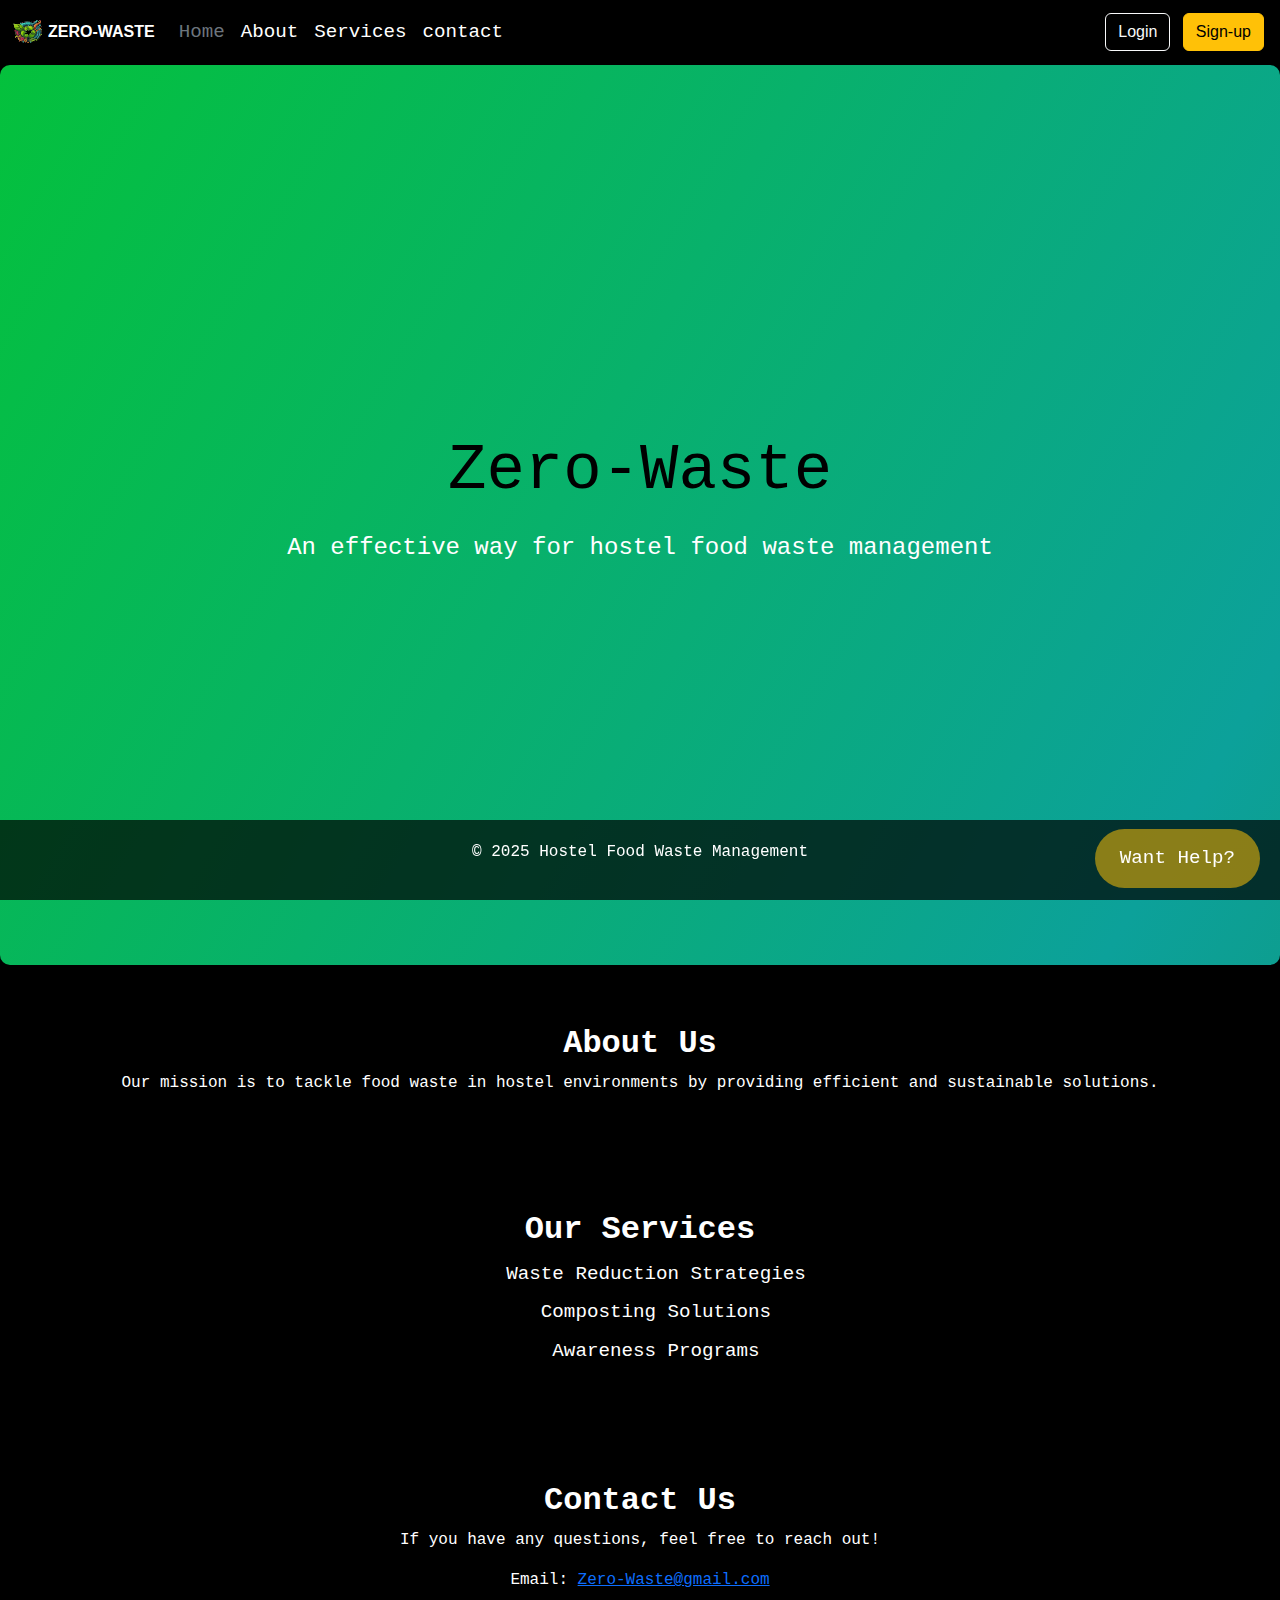
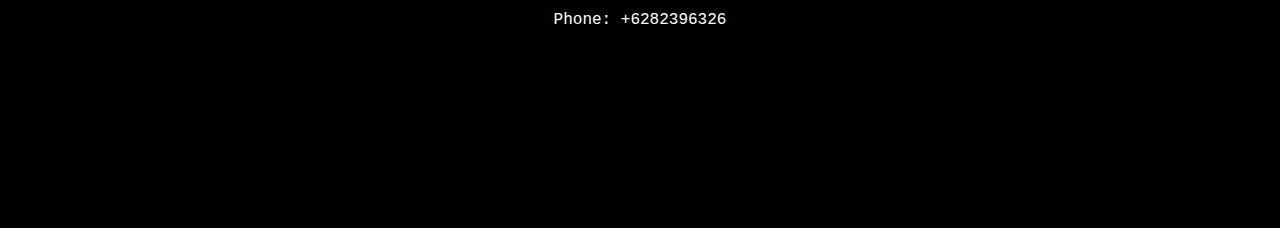
<file: index.html>
<!DOCTYPE html>
<html lang="en">
<head>
    <meta charset="UTF-8">
    <meta name="viewport" content="width=device-width, initial-scale=1.0">
    <meta http-equiv="X-UA-Compatible" content="ie=edge">
    <title>Hostel Food Waste Management</title>
    <link rel="stylesheet" href="home.css">
    <link href="https://cdn.jsdelivr.net/npm/bootstrap@5.3.3/dist/css/bootstrap.min.css" rel="stylesheet">


</head>
<body style="background-color: black; color: white; font-family: Arial, sans-serif;">
   
    <div id="navibar" class="d-flex flex-wrap align-items-center justify-content-center justify-content-lg-start">
        
        <a href="/" class="d-flex align-items-center mb-2 mb-lg-0 text-white text-decoration-none me-3 ms-2">
          <img src="./image/logo.svg" alt="Logo" width="40" height="32">
            <span class="fs-6 fw-bold">ZERO-WASTE</span>
        </a>
      
        <ul class="nav col-12 col-lg-auto me-lg-auto mb-2 justify-content-center mb-md-0">
          <li><a href="#home" class="nav-link px-2 text-secondary">Home</a></li>
          <li><a href="#about" class="nav-link px-2 text-white">About</a></li>
          <li><a href="#services" class="nav-link px-2 text-white">Services</a></li>
          <li><a href="#contact" class="nav-link px-2 text-white">contact</a></li>
        </ul>

       

        <div class="text-end">
          <button type="button" class="btn btn-outline-light me-2"><a href="login.html" style="text-decoration: none; color: inherit;">Login</a></button>
          <button type="button" class="btn btn-warning me-3"><a href="signup.html" style="text-decoration: none; color: inherit;">Sign-up</a></button>
        </div>
    </div>

    <section id="home" class="section home">
        <div class="content">
            <h1>Zero-Waste</h1>
            <p >An effective way for hostel food waste management</p>
        </div>
    </section>

    <section id="about" class="section about">
        <h2 class="subhead">About Us</h2>
        <p>Our mission is to tackle food waste in hostel environments by providing efficient and sustainable solutions.</p>
    </section>

    <section id="services" class="section services">
        <h2 class="subhead">Our Services</h2>
        <ul>
            <li>Waste Reduction Strategies</li>
            <li>Composting Solutions</li>
            <li>Awareness Programs</li>
        </ul>
    </section>

    <section id="contact" class="section contact" >
        <h2 class="subhead">Contact Us</h2>
        <p>If you have any questions, feel free to reach out!</p>
        <p>Email: <a href="mailto:info@foodwastemanagement.com">Zero-Waste@gmail.com</a></p>
        <p>Phone: +6282396326</p>
    </section>
	<section id="help" class="section help">
    <a href="login.html" class="button bottom-button" z-index="1">Want Help?</a>
	</section>
    <footer>
        <p>&copy; 2025 Hostel Food Waste Management</p>
    </footer>
</body>
</html>
</file>
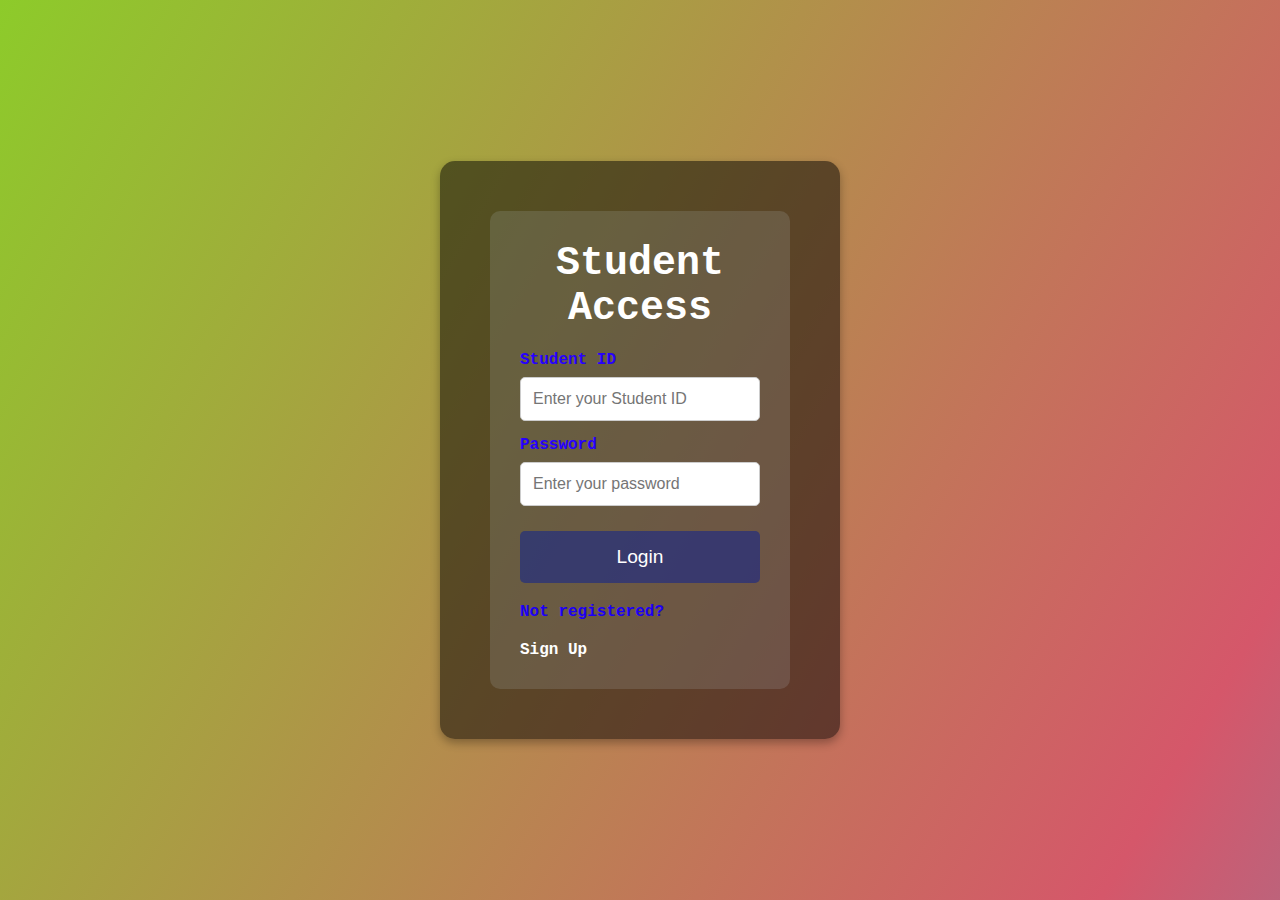
<file: login.html>
<!DOCTYPE html>
<html lang="en">
<head>
    <meta charset="UTF-8">
    <meta name="viewport" content="width=device-width, initial-scale=1.0">
    <meta http-equiv="X-UA-Compatible" content="ie=edge">
    <title>Student Login</title>
    <link rel="stylesheet" href="login.css">
</head>
<body>

    <section class="login-container">
        <div class="login-box">
            <h1>Student Access</h1>
            <form id="login-form" onsubmit="return validateForm(event)">
                <label for="student-id">Student ID</label>
                <input type="text" id="student-id" name="student-id" required placeholder="Enter your Student ID">

                <label for="password">Password</label>
                <input type="password" id="password" name="password" required placeholder="Enter your password">

                <div id="error-message" class="error-message"></div>
	
                <button type="submit" class="login-button">Login</button>

            </form>

            <p id="regis">Not registered? <a href="signup.html" class="sign-in-link">Sign Up</a></p>
        </div>
    </section>

    <script>
        function validateForm(event) {
            event.preventDefault(); // Prevent form submission until validation

            var studentId = document.getElementById('student-id').value;
            var password = document.getElementById('password').value;
            var errorMessage = document.getElementById('error-message');

            // Clear previous error messages
            errorMessage.innerHTML = '';

            if (studentId === '' || password === '') {
                errorMessage.innerHTML = 'Please fill in both fields.';
                return false; // Prevent form submission
            }

            // If both fields are filled, navigate to the menu page
            window.location.href = "menu.html";
            return true; // Allow form submission (though we're redirecting manually)
        }
    </script>

</body>
</html>
</file>
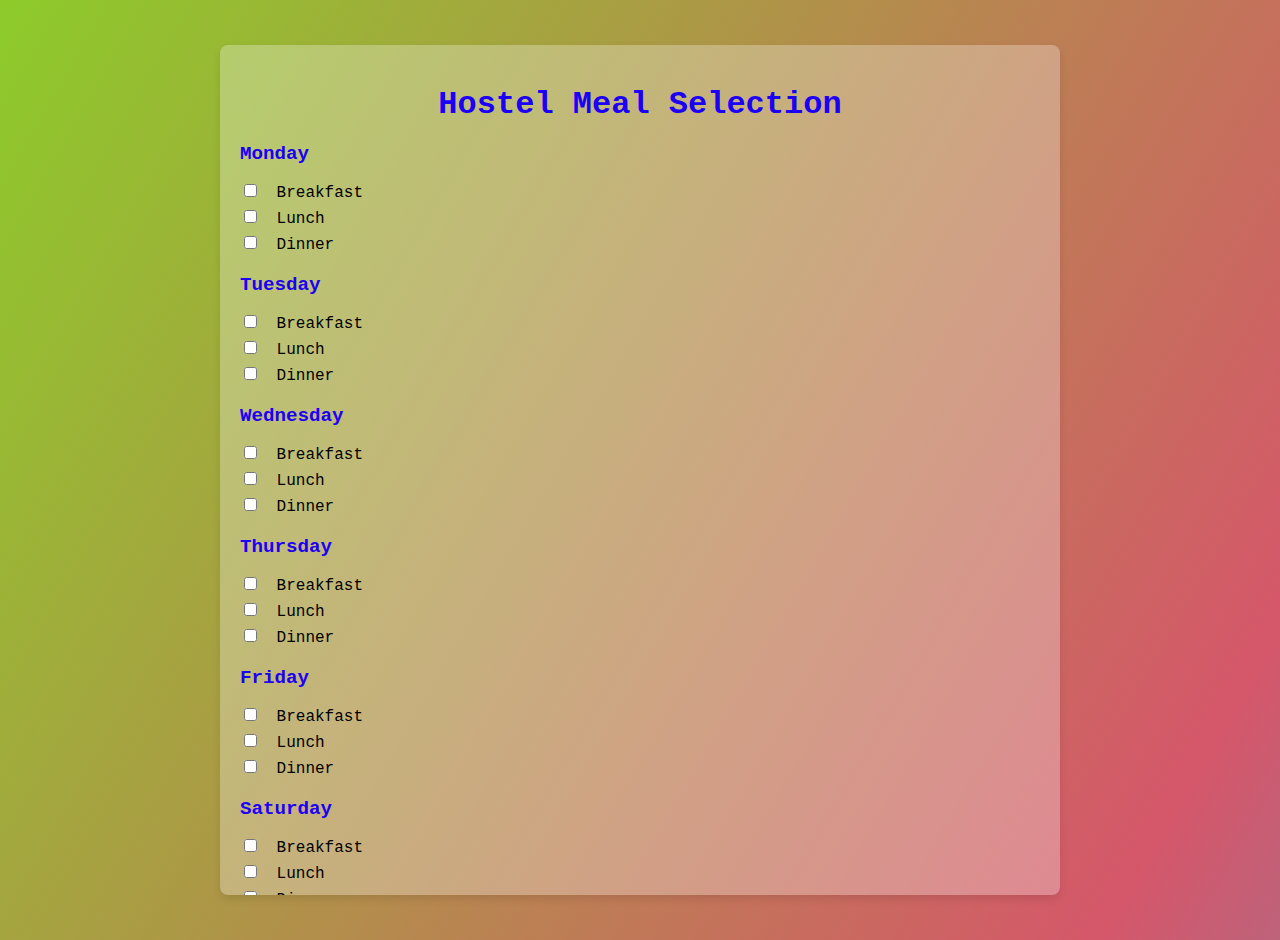
<file: menu.html>
<!DOCTYPE html>
<html lang="en">
<head>
    <meta charset="UTF-8">
    <meta name="viewport" content="width=device-width, initial-scale=1.0">
    <meta http-equiv="X-UA-Compatible" content="ie=edge">
    <title>Meal Selection</title>
    <style>
        
        body {
            font-family:'Courier New', Courier, monospace;
            background-color: #f4f4f9;
            margin: 0;
            padding: 0; 
            background: linear-gradient(300deg, #00bfff, #d5576a, #8dcb2a);
            background-size: 180% 180%;
            animation: gradient-animation 18s ease infinite;
        }

@keyframes gradient-animation {
  0% {
    background-position: 0% 50%;
  }
  50% {
    background-position: 100% 50%;
  }
  100% {
    background-position: 0% 50%;
  }

        }
        
        .menu-container {
            display: flex;
            justify-content: center;
            align-items: center;
            height: 100vh;
            padding: 20px;
        }

        .menu-box {
            width: 100%;
            max-width: 800px;
            background-color: rgba(255, 254, 254, 0.281);
            padding: 20px;
            box-shadow: 0 4px 8px rgba(0, 0, 0, 0.1);
            border-radius: 8px;
            overflow-y: auto;
            max-height: 90vh; /* Prevent overflowing */
        }

        h1 {
            text-align: center;
            margin-bottom: 20px;
            color: #1c00f4;
        }

        .day-section {
            margin-bottom: 20px;
        }

        h2 {
            margin-top: 0;
            font-size: 1.2em;
            color: #1c00f4;
        }

        label {
            display: block;
            font-size: 1em;
            margin-bottom: 5px;
        }

        input[type="checkbox"] {
            margin-right: 10px;
        }

        .submit-button {
            display: block;
            width: 100%;
            padding: 10px;
            background-color: #1c00f4;
            color: white;
            border: none;
            font-size: 1.2em;
            border-radius: 5px;
            cursor: pointer;
        }

        .submit-button:hover {
            background-color: #45a049;
        }

        #confirmation-message {
            text-align: center;
            padding: 20px;
            background-color: #ffeb3b;
            border: 1px solid #fdd835;
            margin-top: 20px;
        }
    </style>
</head>
<body>

    <section class="menu-container">
        <div class="menu-box" id="menu-box">
            <h1>Hostel Meal Selection</h1>
            <form id="menu-form" onsubmit="return handleFormSubmit(event)">
                <div class="day-section">
                    <h2>Monday</h2>
                    <label>
                        <input type="checkbox" name="monday-breakfast"> Breakfast
                    </label>
                    <label>
                        <input type="checkbox" name="monday-lunch"> Lunch
                    </label>
                    <label>
                        <input type="checkbox" name="monday-dinner"> Dinner
                    </label>
                </div>
                <div class="day-section">
                    <h2>Tuesday</h2>
                    <label>
                        <input type="checkbox" name="tuesday-breakfast"> Breakfast
                    </label>
                    <label>
                        <input type="checkbox" name="tuesday-lunch"> Lunch
                    </label>
                    <label>
                        <input type="checkbox" name="tuesday-dinner"> Dinner
                    </label>
                </div>
                <div class="day-section">
                    <h2>Wednesday</h2>
                    <label>
                        <input type="checkbox" name="wednesday-breakfast"> Breakfast
                    </label>
                    <label>
                        <input type="checkbox" name="wednesday-lunch"> Lunch
                    </label>
                    <label>
                        <input type="checkbox" name="wednesday-dinner"> Dinner
                    </label>
                </div>
                <div class="day-section">
                    <h2>Thursday</h2>
                    <label>
                        <input type="checkbox" name="thursday-breakfast"> Breakfast
                    </label>
                    <label>
                        <input type="checkbox" name="thursday-lunch"> Lunch
                    </label>
                    <label>
                        <input type="checkbox" name="thursday-dinner"> Dinner
                    </label>
                </div>
                <div class="day-section">
                    <h2>Friday</h2>
                    <label>
                        <input type="checkbox" name="friday-breakfast"> Breakfast
                    </label>
                    <label>
                        <input type="checkbox" name="friday-lunch"> Lunch
                    </label>
                    <label>
                        <input type="checkbox" name="friday-dinner"> Dinner
                    </label>
                </div>
                <div class="day-section">
                    <h2>Saturday</h2>
                    <label>
                        <input type="checkbox" name="saturday-breakfast"> Breakfast
                    </label>
                    <label>
                        <input type="checkbox" name="saturday-lunch"> Lunch
                    </label>
                    <label>
                        <input type="checkbox" name="saturday-dinner"> Dinner
                    </label>
                </div>
                <div class="day-section">
                    <h2>Sunday</h2>
                    <label>
                        <input type="checkbox" name="sunday-breakfast"> Breakfast
                    </label>
                    <label>
                        <input type="checkbox" name="sunday-lunch"> Lunch
                    </label>
                    <label>
                        <input type="checkbox" name="sunday-dinner"> Dinner
                    </label>
                </div>

                <button type="submit" class="submit-button">Submit</button>
            </form>
            <div id="confirmation-message" class="confirmation-message" style="display: none;">
                <h2>You have already submitted!</h2>
            </div>
        </div>
    </section>

    <script>
        function handleFormSubmit(event) {
            event.preventDefault(); // Prevent the form from submitting

            // Check if any checkbox is selected
            const checkboxes = document.querySelectorAll('input[type="checkbox"]');
            let isSelected = false;
            checkboxes.forEach(function(checkbox) {
                if (checkbox.checked) {
                    isSelected = true;
                }
            });

            // If no checkboxes are selected, show a confirmation message
            if (!isSelected) {
                alert("Please select at least one meal.");
                return false; // Prevent the form submission
            }

            // If form is valid, navigate to submit page
            window.location.href = "submit.html";
            return true; // Allow form submission
        }
    </script>

</body>
</html>
</file>
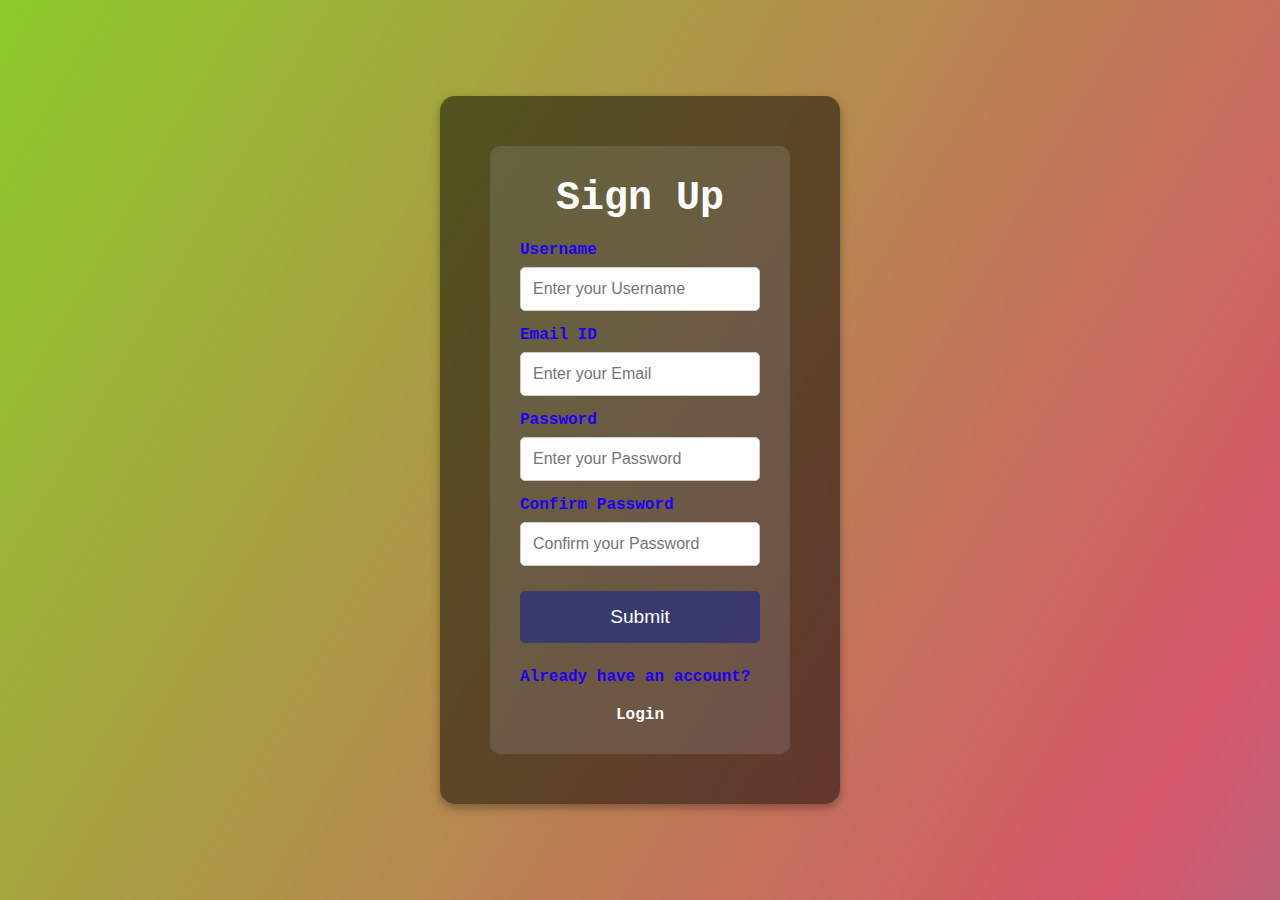
<file: signup.html>
<!DOCTYPE html>
<html lang="en">
<head>
    <meta charset="UTF-8">
    <meta name="viewport" content="width=device-width, initial-scale=1.0">
    <meta http-equiv="X-UA-Compatible" content="ie=edge">
    <title>Sign Up</title>
    <link rel="stylesheet" href="signup.css">
</head>
<body>

    <section class="form-container">
        <div class="form-box">
            <h1>Sign Up</h1>
            <form id="signup-form" onsubmit="return validateSignUpForm(event)">
                <label for="username">Username</label>
                <input type="text" id="username" name="username" placeholder="Enter your Username" required>

                <label for="email">Email ID</label>
                <input type="email" id="email" name="email" placeholder="Enter your Email" required>

                <label for="password">Password</label>
                <input type="password" id="password" name="password" placeholder="Enter your Password" required>

                <label for="confirm-password">Confirm Password</label>
                <input type="password" id="confirm-password" name="confirm-password" placeholder="Confirm your Password" required>

                <div id="error-message" class="error-message"></div>

                <button type="submit" class="submit-button">Submit</button>
            </form>

            <p id="regis">Already have an account? <a href="login.html" class="login-link">Login</a></p>
        </div>
    </section>

    <script>
        function validateSignUpForm(event) {
            event.preventDefault(); // Prevent form submission until validation

            var username = document.getElementById('username').value;
            var email = document.getElementById('email').value;
            var password = document.getElementById('password').value;
            var confirmPassword = document.getElementById('confirm-password').value;
            var errorMessage = document.getElementById('error-message');

            // Clear previous error messages
            errorMessage.innerHTML = '';

            // Validate the form fields
            if (username === '' || email === '' || password === '' || confirmPassword === '') {
                errorMessage.innerHTML = 'Please fill in all fields.';
                return false; // Prevent form submission
            }

            // Check if passwords match
            if (password !== confirmPassword) {
                errorMessage.innerHTML = 'Passwords do not match.';
                return false; // Prevent form submission
            }

            // If validation passes, navigate to menu page
            window.location.href = "menu.html";
            return true; // Prevent form submission as we're manually redirecting
        }
    </script>

</body>
</html>
</file>
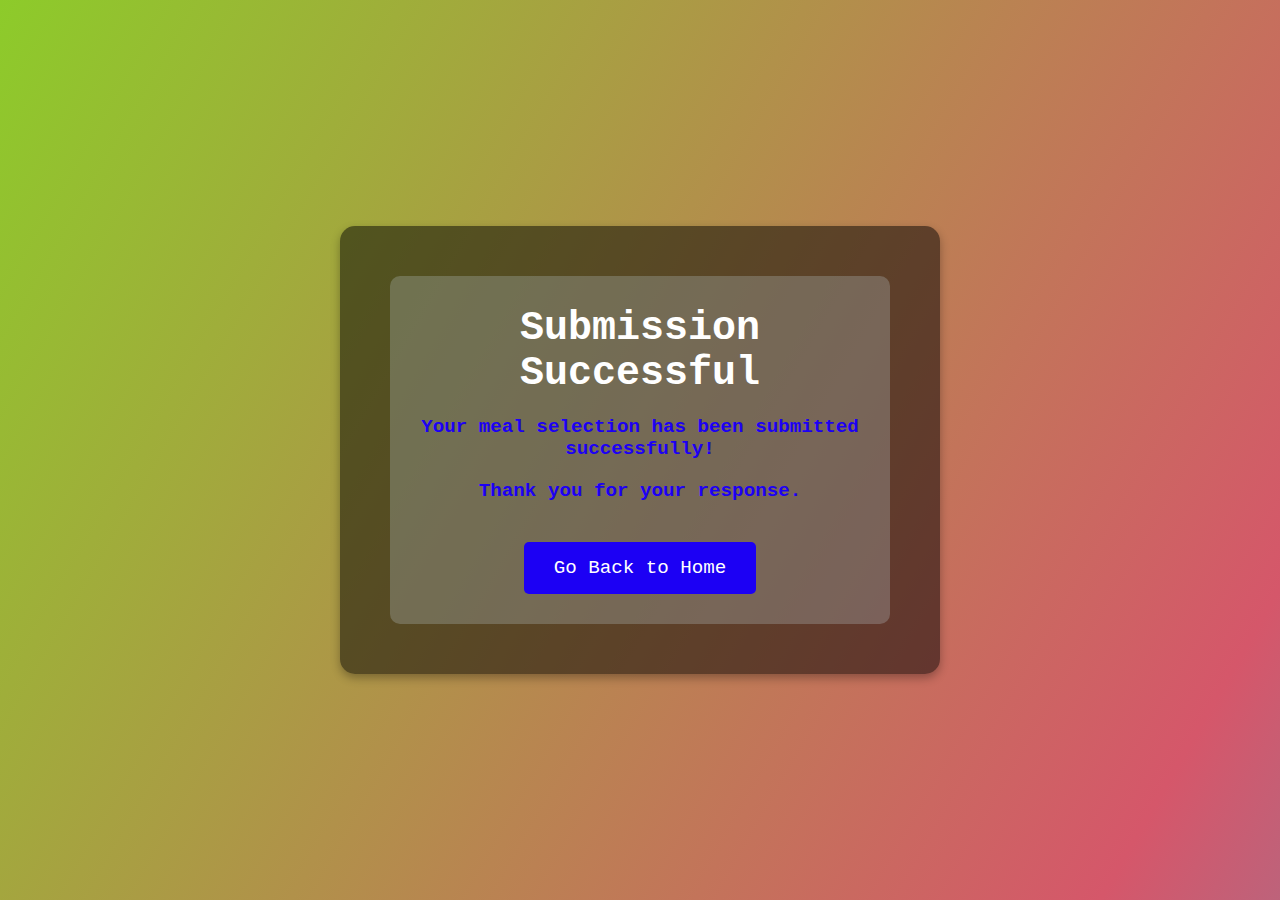
<file: submit.html>
<!DOCTYPE html>
<html lang="en">
<head>
    <meta charset="UTF-8">
    <meta name="viewport" content="width=device-width, initial-scale=1.0">
    <meta http-equiv="X-UA-Compatible" content="ie=edge">
    <title>Submission Confirmation</title>
    <link rel="stylesheet" href="submit.css">
</head>
<body>

    <section class="submission-container">
        <div class="submission-box">
            <h1>Submission Successful</h1>
            <p>Your meal selection has been submitted successfully!</p>
            <p>Thank you for your response.</p>
            
            <a href="home.html" class="go-back-button">Go Back to Home</a>
        </div>
    </section>

</body>
</html>
</file>
<file: home.css>
* {
    margin: 0;
    padding: 0;
    box-sizing: border-box;
}

body {
    font-family: Arial, sans-serif;
    background-image: url('https://www.example.com/aesthetic-hostel-food-waste.jpg');
    background-size: cover;
    background-position: center;
    color: #fff;
}

.navibar{
    background: rgba(0, 0, 0, 0.7);
    padding: 10px 0;
    position: fixed;
    width: 100%;
    top: 0;
    left: 0;
    z-index: 1000;
    padding-bottom: 20px;
    
}

nav ul {
    display: flex;
    justify-content: center;
    list-style-type: none;
}

nav ul li {
    margin: 0 20px;
}

nav ul li a {
    text-decoration: none;
    color: white;
    font-size: 1.2em;
    padding: 10px 20px;
    transition: color 0.3s ease;
}

nav ul li a:hover {
    color: #ff9800;
}

.section {
    padding: 60px 20px;
    text-align: center;
}

.home {
    display: flex;
    justify-content: center;
    align-items: center;
    height: 100vh;
    flex-direction: column;
    text-align: center;
   background: linear-gradient(300deg, #198541, #0ca19a, #04c13c);
  background-size: 180% 180%;
  animation: gradient-animation 5s ease infinite;
    border-radius: 10px;
}


@keyframes gradient-animation {
    0% {
      background-position: 0% 50%;
    }
    50% {
      background-position: 100% 50%;
    }
    100% {
      background-position: 0% 50%;
    }
}
.home h1 {
    font-size: 4em;
    margin-bottom: 20px;
    color: #000000; 
    font-family:'Courier New', Courier, monospace
}

.home p {
    font-size: 1.5em;
    margin-bottom: 30px;
    color: #fff;
    font-family: 'Courier New', Courier, monospace;
}

.button {
    background-color: #ff9800;
    color: white;
    text-decoration: none;
    padding: 15px 30px;
    border-radius: 30px;
    font-size: 1.2em;
    transition: background-color 0.3s ease;
}

.button:hover {
    background-color: #ff5722;
}

.bottom-button {
    position:fixed;
    bottom: 12px;
    right: 20px;
    background-color: #ffc10789;
    color: rgb(255, 255, 255);
    padding: 15px 25px;
    font-size: 1.2em;
    border-radius: 30px;
    text-decoration: none;
    transition: background-color 0.3s ease;
    z-index: 1;
    font-family: 'Courier New', Courier, monospace;
}

.bottom-button:hover {
    background-color: #388e3c; /* Darker green on hover */
}

.about, .services, .contact {
    background: rgba(0, 0, 0, 0.6);
    margin: 20px 0;
    border-radius: 10px;
    padding: 40px;
}

h2 {
    font-size: 2em;
    margin-bottom: 20px;
    color: #ffffff;
    font-family: 'Courier New', Courier, monospace;
}

ul {
    list-style-type: none;
    padding-left: 0;
    font-family: 'Courier New', Courier, monospace;
    
}

ul li {
    font-size: 1.2em;
    margin: 10px 0;
    font-family: 'Courier New', Courier, monospace;
}

footer {
    text-align: center;
    padding: 20px;
    background: rgba(0, 0, 0, 0.7);
    position: fixed;
    width: 100%;
    bottom: 0;
    color: #fff;
    font-family: 'Courier New', Courier, monospace;
}
#about{
    font-family: 'Courier New', Courier, monospace;
}
#contact
{
    font-family: 'Courier New', Courier, monospace;
}

.subhead
{
    font-family: 'Courier New', Courier, monospace;
    font-weight: bolder;
}
</file>
<file: login.css>
* {
    margin: 0;
    padding: 0;
    box-sizing: border-box;
}

body {
    font-family: 'Courier New', Courier, monospace;
    background-color: #1c00f4;
    display: flex;
    justify-content: center;
    align-items: center;
    height: 100vh;
    background: linear-gradient(300deg, #00bfff, #d5576a, #8dcb2a);
    background-size: 180% 180%;
    animation: gradient-animation 18s ease infinite;
    
}

@keyframes gradient-animation {
    0% {
      background-position: 0% 50%;
    }
    50% {
      background-position: 100% 50%;
    }
    100% {
      background-position: 0% 50%;
    }
  }



.login-container {
    background-color: rgba(0, 0, 0, 0.5); /* Dark overlay */
    padding: 50px;
    border-radius: 15px;
    box-shadow: 0 4px 10px rgba(0, 0, 0, 0.3);
    width: 100%;
    max-width: 400px;
}

.login-box {
    background-color: rgba(184, 198, 201, 0.174);
    padding: 30px;
    border-radius: 10px;
}

#regis
{
    margin-top: 20px;
    color:#1c00f4 ;
    font-weight: bolder;
}

h1 {
    text-align: center;
    color: #ffffff; /* Green color */
    font-size: 2.5em;
    margin-bottom: 20px;
    font-family: 'Courier New', Courier, monospace;
}

label {
    display: block;
    margin-bottom: 8px;
    font-weight: bold;
}

input {
    width: 100%;
    padding: 12px;
    margin-bottom: 15px;
    border-radius: 5px;
    border: 1px solid #ccc;
    font-size: 1em;
}

input:focus {
    border-color: #4caf50; /* Green border on focus */
}

button {
    width: 100%;
    padding: 15px;
    background-color: #051b9580;
    color: rgb(255, 255, 255);
    font-size: 1.2em;
    border-radius: 5px;
    border: none;
    cursor: pointer;
    transition: background-color 0.3s ease;
}

button:hover {
    background-color: #388e3c; /* Darker green on hover */
}

.error-message {
    color: red;
    margin-bottom: 10px;
    font-size: 0.9em;
}

.sign-in-link {
    display: block;
    margin-top: 20px; /* Adds spacing above */
    text-decoration: none;
    color: #ffffff;
    text-decoration: none;
    font-family: 'Courier New', Courier, monospace;
}

.sign-in-link:hover {
    text-decoration: underline;
}

label
{
    font-family: 'Courier New', Courier, monospace;
    color: #2600ff;
}
</file>
<file: signup.css>
* {
    margin: 0;
    padding: 0;
    box-sizing: border-box;
}

body {
    font-family:'Courier New', Courier, monospace;
    background: #fffdfd;
    display: flex;
    justify-content: center;
    align-items: center;
    
    height: 100vh;
   color: #1c00f4;
    font-weight: bolder;
    background: linear-gradient(300deg, #00bfff, #d5576a, #8dcb2a);
    background-size: 180% 180%;
    animation: gradient-animation 18s ease infinite;
}
    @keyframes gradient-animation {
      0% {
        background-position: 0% 50%;
      }
      50% {
        background-position: 100% 50%;
      }
      100% {
        background-position: 0% 50%;
      }
    
    }

.form-container {
    background-color: rgba(0, 0, 0, 0.5); /* Dark overlay */
    padding: 50px;
    border-radius: 15px;
    box-shadow: 0 4px 10px rgba(0, 0, 0, 0.3);
    width: 100%;
    max-width: 400px;

}

.form-box {
    background-color: rgba(184, 198, 201, 0.174);
    padding: 30px;
    border-radius: 10px;
}

h1 {
    text-align: center;
    color: #ffffff;
    font-size: 2.5em;
    margin-bottom: 20px;
}

label {
    display: block;
    margin-bottom: 8px;
    font-weight: bold;
}

input {
    width: 100%;
    padding: 12px;
    margin-bottom: 15px;
    border-radius: 5px;
    border: 1px solid #ccc;
    font-size: 1em;
}

input:focus {
    border-color: #4caf50; /* Green border on focus */
}

button {
    width: 100%;
    padding: 15px;
    background-color: #051b9580;
    color: white;
    font-size: 1.2em;
    border-radius: 5px;
    border: none;
    cursor: pointer;
    transition: background-color 0.3s ease;
}

button:hover {
    background-color: #388e3c; /* Darker green on hover */
}

.error-message {
    color: red;
    margin-bottom: 10px;
    font-size: 0.9em;
}

.login-link {

    margin: top 20px;; /* Added missing semicolon */
    color: white;
    text-decoration: none;
    display: block;  /* Ensures margin-top works properly */
    margin-top: 20px; /* Adjust the value as needed */
    text-align: center; /* Center it if needed */
       
}


.login-link:hover {
    text-decoration: underline;
}

#regis
{
    margin-top: 25px;
    color:#1c00f4 ;
    font-weight: bolder;
}
</file>
<file: submit.css>
/* Reset default margin and padding */
* {
    margin: 0;
    padding: 0;
    box-sizing: border-box;
}

body {
    font-family:'Courier New', Courier, monospace;
    background: rgba(184, 198, 201, 0.174);
    display: flex;
    justify-content: center;
    align-items: center;
    height: 100vh;

  background: linear-gradient(300deg, #00bfff, #d5576a, #8dcb2a);
  background-size: 180% 180%;
  animation: gradient-animation 18s ease infinite;
}

@keyframes gradient-animation {
  0% {
    background-position: 0% 50%;
  }
  50% {
    background-position: 100% 50%;
  }
  100% {
    background-position: 0% 50%;
  }
}
    

.submission-container {
    background-color: rgba(0, 0, 0, 0.5); /* Dark overlay */
    padding: 50px;
    border-radius: 15px;
    box-shadow: 0 4px 10px rgba(0, 0, 0, 0.3);
    width: 100%;
    max-width: 600px;
}

.submission-box {
    background-color: rgba(184, 198, 201, 0.286);
    padding: 30px;
    border-radius: 10px;
    width: 100%;
    text-align: center;
}

h1 {
    font-size: 2.5em;
    color: #ffffff; /* Green color */
    margin-bottom: 20px;
}

p {
    font-size: 1.2em;
    color: #1c00f4;
    margin-bottom: 20px;
    font-weight: bolder;
}

.go-back-button {
    padding: 15px 30px;
    background-color: #1c00f4;
    color: white;
    font-size: 1.2em;
    border-radius: 5px;
    text-decoration: none;
    display: inline-block;
    margin-top: 20px;
    transition: background-color 0.3s ease;
}

.go-back-button:hover {
    background-color: #388e3c; /* Darker green on hover */
}
</file>
